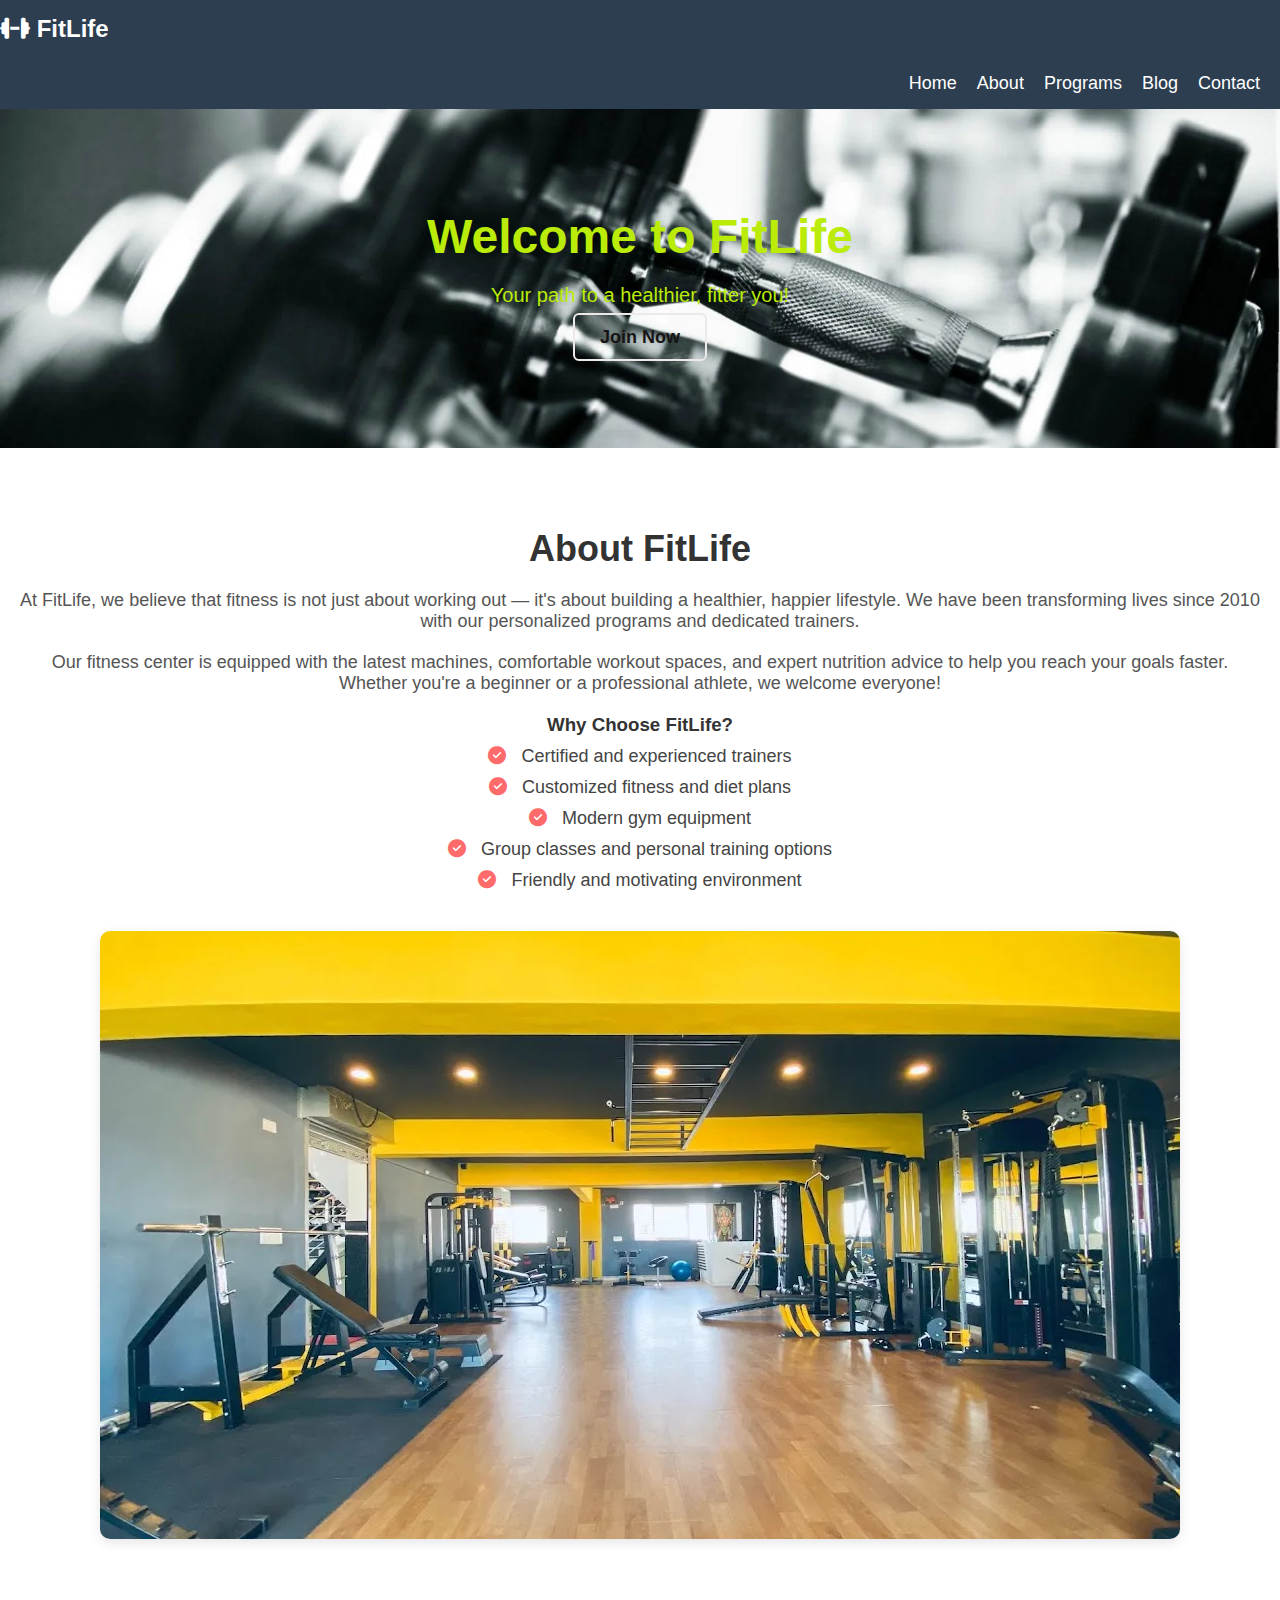
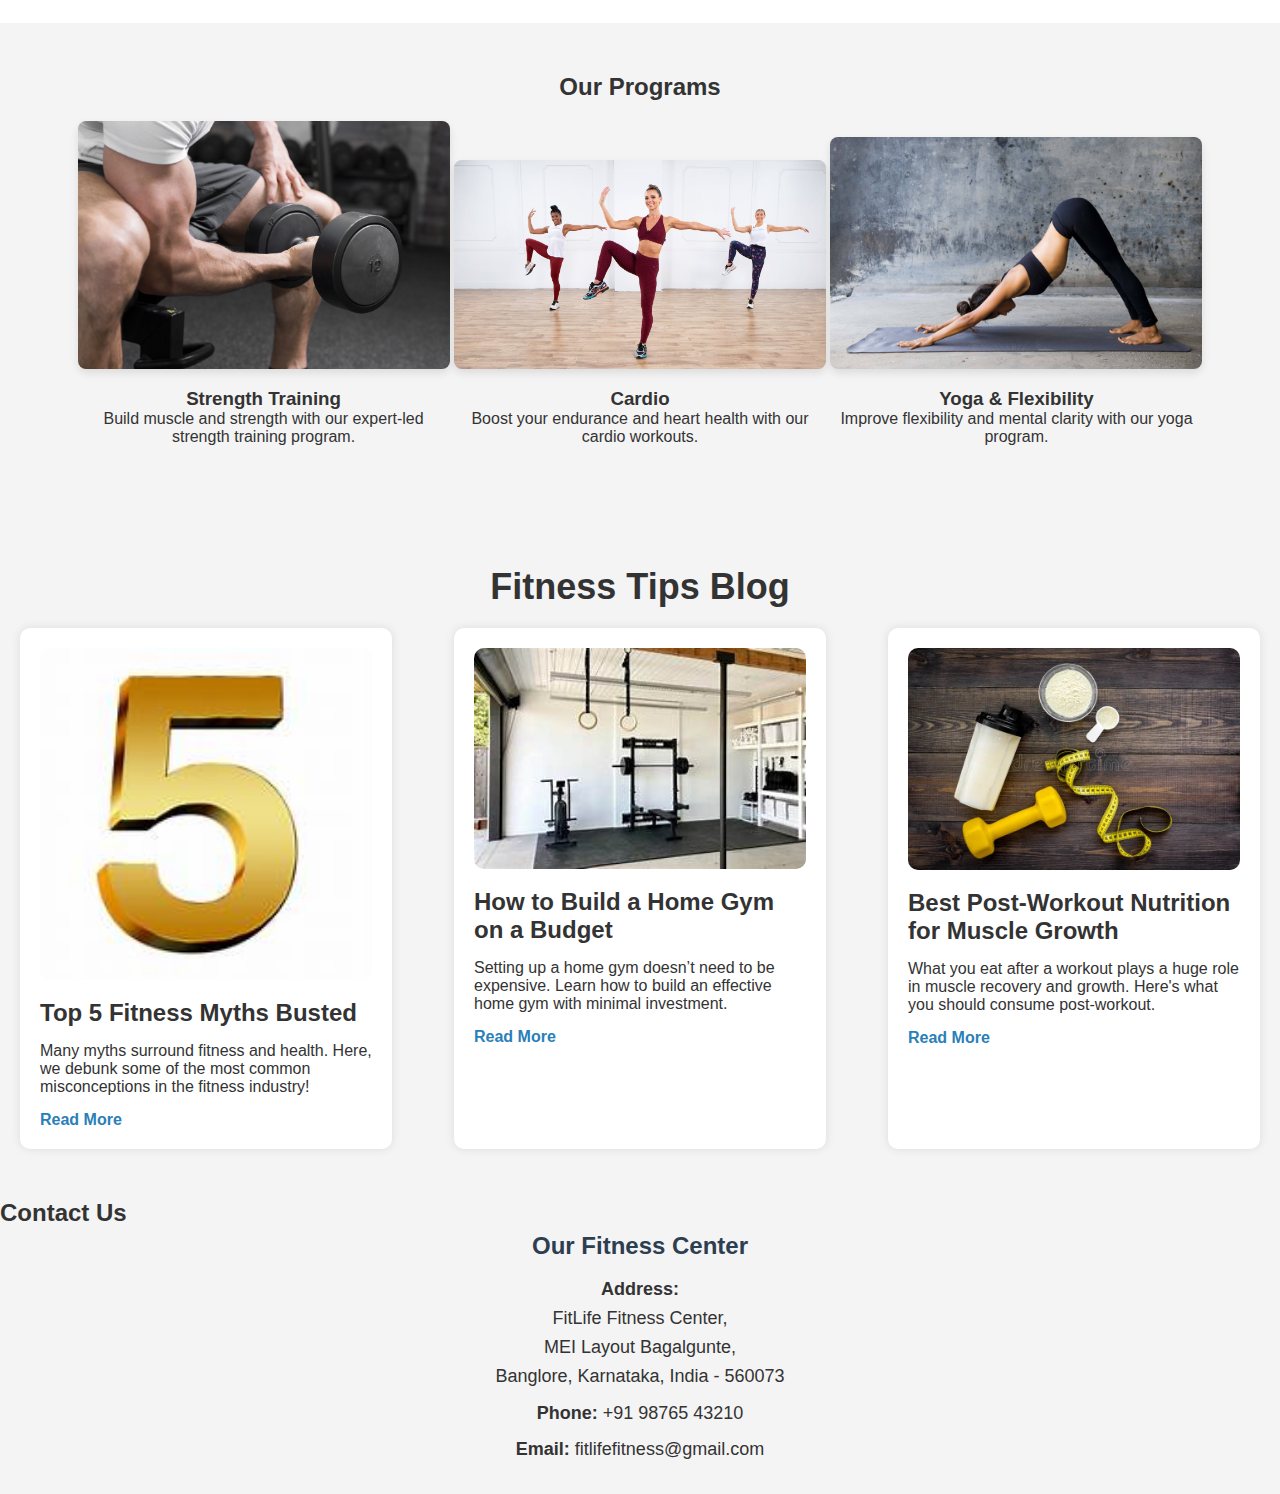
<file: index.html>
<!DOCTYPE html>
<html lang="en">
<head>
  <meta charset="UTF-8">
  <meta name="viewport" content="width=device-width, initial-scale=1.0">
  <title>FitLife - Fitness Website</title>
  <link rel="stylesheet" href="style.css">
  <link rel="stylesheet" href="https://cdnjs.cloudflare.com/ajax/libs/font-awesome/6.0.0-beta3/css/all.min.css">
  <link rel="stylesheet" href="https://cdnjs.cloudflare.com/ajax/libs/font-awesome/6.4.2/css/all.min.css">

</head>
<body>

  <header>
    <div class="logo">
      <i class="fas fa-dumbbell"></i> FitLife
    </div>
  </header>  
    
  <header>
    <div class="container">
      <div class="logo"></div>
      <nav>
        <ul class="nav-links">
          <li><a href="#home">Home</a></li>
          <li><a href="#about">About</a></li>
          <li><a href="#programs">Programs</a></li>
          <li><a href="#blog">Blog</a></li> <!-- Added Blog Link -->
          <li><a href="#contact">Contact</a></li>
        </ul>
      </nav>
      
      <!-- Dumbbell Icon (Hamburger Menu for mobile) -->
      <div class="hamburger" id="hamburger">
        <i class="fas fa-dumbbell"></i>
      </div>
    </div>
  </header>

  <!-- Hero Section -->
  <section id="home" class="hero">
    <div class="hero-content">
      <h1>Welcome to FitLife</h1>
      <p>Your path to a healthier, fitter you!</p>
      <a href="join.html" class="btn">Join Now</a>

    </div>
  </section>

  <!-- About Section -->
  <section id="about" class="about-section">
  <h2>About FitLife</h2>
  <p>At FitLife, we believe that fitness is not just about working out — it's about building a healthier, happier lifestyle. We have been transforming lives since 2010 with our personalized programs and dedicated trainers.</p>

  <p>Our fitness center is equipped with the latest machines, comfortable workout spaces, and expert nutrition advice to help you reach your goals faster. Whether you're a beginner or a professional athlete, we welcome everyone!</p>

  <h3>Why Choose FitLife?</h3>
  <ul>
    <li><i class="fas fa-check-circle"></i> Certified and experienced trainers</li>
    <li><i class="fas fa-check-circle"></i> Customized fitness and diet plans</li>
    <li><i class="fas fa-check-circle"></i> Modern gym equipment</li>
    <li><i class="fas fa-check-circle"></i> Group classes and personal training options</li>
    <li><i class="fas fa-check-circle"></i> Friendly and motivating environment</li>
  </ul>

  <img src="images/fitness.webp" alt="Our Fitness Center" class="about-img">
</section>


  <!-- Programs Section -->
  <section id="programs">
  <h2>Our Programs</h2>
  <div class="program">
    <img src="images/strength.jpg" alt="Strength Training">
    <h3>Strength Training</h3>
    <p>Build muscle and strength with our expert-led strength training program.</p>
  </div>
  <div class="program">
    <img src="images/cardio.jpg" alt="Cardio">
    <h3>Cardio</h3>
    <p>Boost your endurance and heart health with our cardio workouts.</p>
  </div>
  <div class="program">
    <img src="images/yoga.jpg" alt="Yoga & Flexibility">
    <h3>Yoga & Flexibility</h3>
    <p>Improve flexibility and mental clarity with our yoga program.</p>
  </div>
</section>


  <!-- Blog Section -->
  <section id="blog" class="blog">
    <div class="container">
      <h2>Fitness Tips Blog</h2>
      <div class="blog-posts">
        <div class="blog-post">
          <img src="images/five.jpg" alt="Blog Image">
          <h3>Top 5 Fitness Myths Busted</h3>
          <p>Many myths surround fitness and health. Here, we debunk some of the most common misconceptions in the fitness industry!</p>
          <a href="#">Read More</a>
        </div>
        <div class="blog-post">
          <img src="images/homegym.jpg" alt="Blog Image">
          <h3>How to Build a Home Gym on a Budget</h3>
          <p>Setting up a home gym doesn’t need to be expensive. Learn how to build an effective home gym with minimal investment.</p>
          <a href="#">Read More</a>
        </div>
        <div class="blog-post">
          <img src="images/muscle.webp" alt="Blog Image">
          <h3>Best Post-Workout Nutrition for Muscle Growth</h3>
          <p>What you eat after a workout plays a huge role in muscle recovery and growth. Here's what you should consume post-workout.</p>
          <a href="#">Read More</a>
        </div>
      </div>
    </div>
  </section>

  <!-- Contact Section -->
  <section id="contact">
  <h2>Contact Us</h2>

  <div class="contact-info">
    <h3>Our Fitness Center</h3>
    <p><strong>Address:</strong><br>
    FitLife Fitness Center,<br>
    MEI Layout Bagalgunte,<br>
    Banglore, Karnataka, India - 560073</p>

    <p><strong>Phone:</strong> +91 98765 43210</p>
    <p><strong>Email:</strong> fitlifefitness@gmail.com</p>
  </div>

</section>


  <!-- Scroll to Top Button -->
  <button id="scrollToTop" class="scroll-to-top">↑</button>

  <!-- Script Section -->
  <script src="script.js"></script>
</body>
</html>
</file>
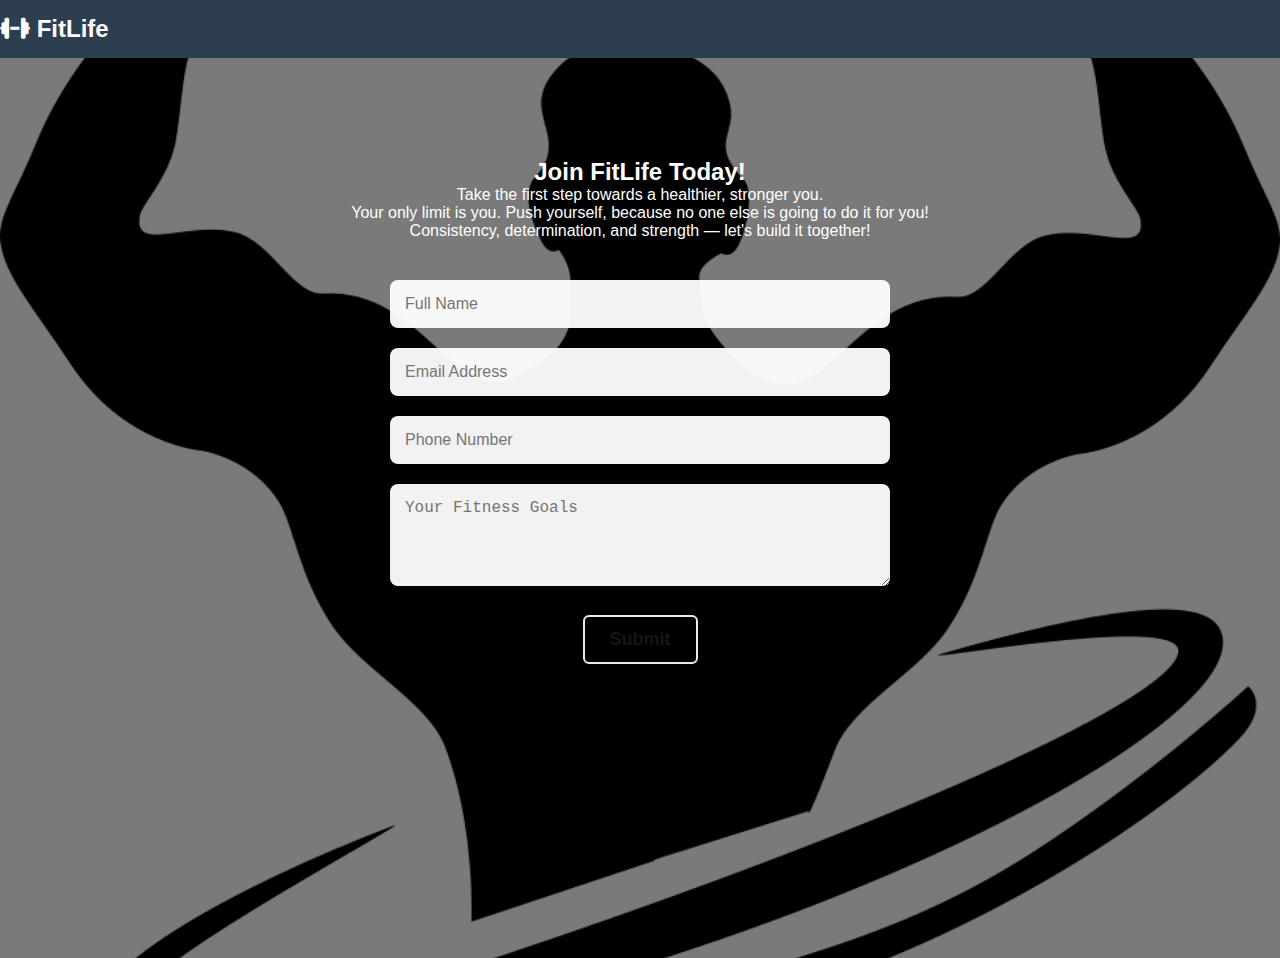
<file: join.html>
<!DOCTYPE html>
<html lang="en">
<head>
  <meta charset="UTF-8">
  <meta name="viewport" content="width=device-width, initial-scale=1">
  <title>Join FitLife</title>
  <link rel="stylesheet" href="style.css">
  <!-- Font Awesome for icons -->
  <link rel="stylesheet" href="https://cdnjs.cloudflare.com/ajax/libs/font-awesome/6.4.2/css/all.min.css">
</head>
<body>

<header>
  <div class="logo">
    <i class="fas fa-dumbbell"></i> FitLife
  </div>
</header>

<section class="join-section">
  <h2>Join FitLife Today!</h2>
  <p>Take the first step towards a healthier, stronger you.</p>
  <p>Your only limit is you. Push yourself, because no one else is going to do it for you!</p>
  <p>Consistency, determination, and strength — let's build it together!</p>

  <form class="join-form">
    <input type="text" placeholder="Full Name" required>
    <input type="email" placeholder="Email Address" required>
    <input type="tel" placeholder="Phone Number" required>
    <textarea placeholder="Your Fitness Goals" rows="4" required></textarea>
    <button type="submit" class="btn">Submit</button>
  </form>
</section>

</body>
</html>
</file>
<file: style.css>
/* Resetting default styles */
* {
  margin: 0;
  padding: 0;
  box-sizing: border-box;
}

/* Body and general styles */
body {
  font-family: Arial, sans-serif;
  background: #f4f4f4;
  color: #333;
}

/* Header Section */
header {
  background-color: #2c3e50;
  color: white;
  padding: 15px 0;
  position: sticky;
  top: 0;
  z-index: 1000;
}

header .container {
  display: flex;
  justify-content: space-between;
  align-items: center;
  padding: 0 20px;
}

header .logo {
  font-size: 24px;
  font-weight: bold;
}
/* --- Button Style for Join Now --- */
.btn {
  padding: 12px 25px;
  background-color: transparent; /* transparent or light color background */
  color: #161414; /* text color */
  border: 2px solid #eee9e9; /* border color and thickness */
  border-radius: 6px;
  font-size: 18px;
  text-decoration: none;
  font-weight: bold;
  transition: all 0.3s ease;
}

.btn:hover {
  background-color: #f0ebeb; /* fill color on hover */
  color: rgb(184, 122, 122); /* text color changes */
  border-color: #ff4040; /* slight darker border on hover */
}


nav ul {
  list-style: none;
  display: flex;
  gap: 20px;
}

nav ul li a {
  color: white;
  text-decoration: none;
  font-size: 18px;
}

/* Hamburger Icon */
.hamburger {
  display: none;
  flex-direction: column;
  cursor: pointer;
  gap: 5px;
}

.hamburger i {
  font-size: 30px;
  color: white;
}

/* Hero Section */
.hero {
  background-image: url('images/dumbell.webp'); /* Add your background image */
  background-size: cover;
  background-position: center;
  color: rgb(186, 235, 9);
  text-align: center;
  padding: 100px 10px;
}

.hero h1 {
  font-size: 48px;
}

.hero p {
  font-size: 20px;
  margin: 20px 0;
}

.cta-button {
  background-color: #1a1918;
  padding: 15px 30px;
  color: #ece4e4;
  text-decoration: none;
  font-size: 18px;
  border-radius: 5px;
}

/* About Section */
.about-section {
  padding: 80px 20px;
  background: #fff;
  text-align: center;
}

.about-section h2 {
  font-size: 36px;
  margin-bottom: 20px;
  color: #333;
}

.about-section p {
  font-size: 18px;
  margin-bottom: 20px;
  color: #555;
}

.about-section ul {
  list-style: none;
  padding: 0;
}

.about-section ul li {
  font-size: 18px;
  margin: 10px 0;
  color: #444;
}

.about-section ul li i {
  color: #ff6b6b;
  margin-right: 10px;
}

.about-section .about-img {
  margin-top: 30px;
  max-width: 100%;
  border-radius: 10px;
  box-shadow: 0px 4px 12px rgba(0, 0, 0, 0.1);
}


/* Programs Section */
#programs {
  text-align: center;
  padding: 50px 20px;
}

.program {
  width: 100%;
  max-width: 400px;
  margin: 20px auto;
}

.program img {
  width: 100%;
  height: auto;
  border-radius: 8px;
  box-shadow: 0 4px 8px rgba(0, 0, 0, 0.1);
  margin-bottom: 15px;
}

@media screen and (min-width: 600px) {
  .program {
    width: 45%;
    display: inline-block;
  }
}

@media screen and (min-width: 768px) {
  .program {
    width: 30%;
  }
}


/* Blog Section */
.blog {
  padding: 50px 20px;
}

.blog h2 {
  text-align: center;
  font-size: 36px;
  margin-bottom: 20px;
}

.blog-posts {
  display: flex;
  gap: 30px;
  justify-content: space-between;
}

.blog-post {
  background: #fff;
  padding: 20px;
  width: 30%;
  border-radius: 10px;
  box-shadow: 0 0 10px rgba(0, 0, 0, 0.1);
}

.blog-post img {
  width: 100%;
  height: auto;
  border-radius: 10px;
}

.blog-post h3 {
  font-size: 24px;
  margin-top: 15px;
}

.blog-post p {
  font-size: 16px;
  margin: 15px 0;
}

.blog-post a {
  color: #2980b9;
  text-decoration: none;
  font-weight: bold;
}

/* Contact Section */
.contact {
  padding: 50px 20px;
  text-align: center;
}

.contact h2 {
  font-size: 36px;
  margin-bottom: 20px;
}

.contact form {
  display: flex;
  flex-direction: column;
  align-items: center;
}

.contact input,
.contact textarea {
  padding: 10px;
  margin: 10px 0;
  width: 100%;
  max-width: 400px;
  border-radius: 5px;
  border: 1px solid #ccc;
}

.contact button {
  background-color: #f1c40f;
  padding: 15px 30px;
  border: none;
  border-radius: 5px;
  font-size: 18px;
  cursor: pointer;
}

.contact-info {
  margin-bottom: 30px;
  font-size: 18px;
  text-align: center;
  line-height: 1.6;
}

.contact-info h3 {
  font-size: 24px;
  margin-bottom: 10px;
  color: #2c3e50;
}

.contact-info p {
  margin: 8px 0;
}


/* Scroll to Top Button */
.scroll-to-top {
  position: fixed;
  bottom: 20px;
  right: 20px;
  background: #333;
  color: white;
  border: none;
  padding: 15px;
  border-radius: 50%;
  font-size: 20px;
  cursor: pointer;
  display: none;
  transition: opacity 0.3s ease;
}

.scroll-to-top:hover {
  background: #555;
}

/* Responsive Design */
@media (max-width: 768px) {
  nav ul {
    display: none;
    flex-direction: column;
    text-align: center;
    width: 100%;
    background-color: #333;
    position: absolute;
    top: 60px;
    left: 0;
    padding: 20px 0;
  }

  nav ul li {
    padding: 10px;
  }

  .hamburger {
    display: flex;
  }

  .nav-links.active {
    display: flex;
  }

  .blog-posts {
    flex-direction: column;
    align-items: center;
  }

  .blog-post {
    width: 80%;
    margin: 15px 0;
  }
  
  
  
}
.form-section {
  padding: 80px 20px;
  background: #f8f8f8;
  text-align: center;
}

.form-section form {
  max-width: 500px;
  margin: auto;
  display: flex;
  flex-direction: column;
  gap: 20px;
}

.form-section input, .form-section textarea {
  width: 100%;
  padding: 12px;
  font-size: 16px;
  border: 1px solid #ccc;
  border-radius: 6px;
}

.form-section button {
  background: #ff6b6b;
  color: white;
  padding: 14px;
  border: none;
  border-radius: 6px;
  font-size: 18px;
  cursor: pointer;
}

.form-section button:hover {
  background: #ff4040;
}
/* ----------------- JOIN PAGE STYLING ----------------- */
.join-section {
  position: relative;
  background: url('images/join.png.crdownload') no-repeat center center/cover;
  padding: 100px 20px;
  text-align: center;
  min-height: 100vh;
  color: white;
}

.join-section::before {
  content: "";
  position: absolute;
  top: 0;
  left: 0;
  width: 100%;
  height: 100%;
  background: rgba(0,0,0,0.5); /* semi-transparent black overlay */
  z-index: 1;
}

.join-section h2,
.join-section p,
.join-form {
  position: relative;
  z-index: 2; /* Text and form above overlay */
}

.join-form {
  max-width: 500px;
  margin: 30px auto 0;
  animation: slideUp 1s ease;
}

.join-form input,
.join-form textarea {
  width: 100%;
  padding: 15px;
  margin: 10px 0;
  border: none;
  border-radius: 8px;
  background: rgba(255, 255, 255, 0.95);
  font-size: 16px;
  color: #333;
}

.join-form button.btn {
  margin-top: 15px;
}

/* Animation */
@keyframes slideUp {
  0% {
    opacity: 0;
    transform: translateY(50px);
  }
  100% {
    opacity: 1;
    transform: translateY(0);
  }
}
</file>
